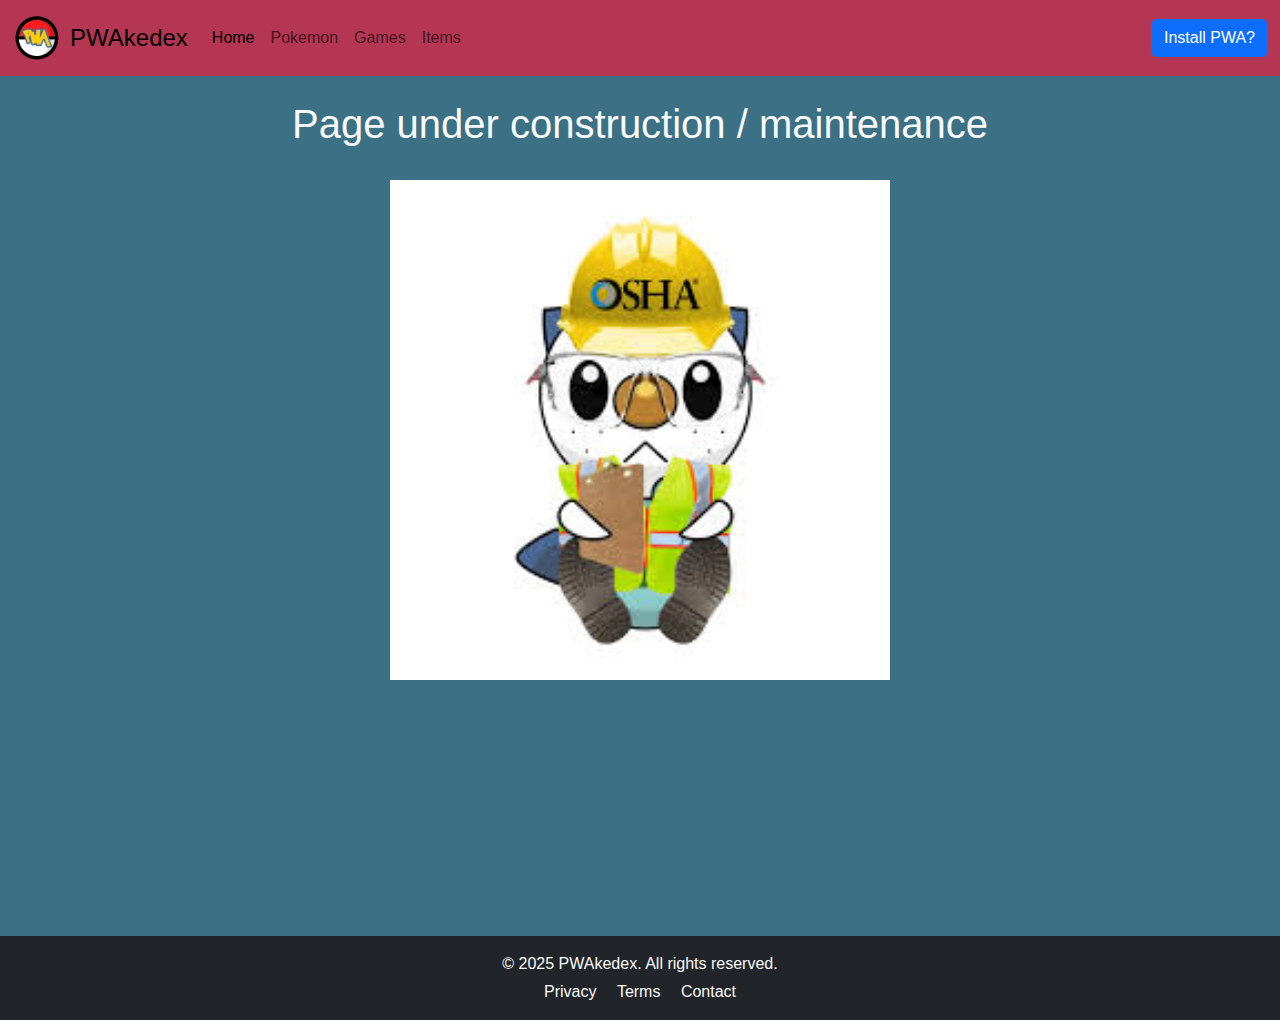
<file: contact.html>
<!--
Title: under-contruction_template.html
Description: Used to indicate a page is under construction or maintenance
Author: Oscar Collins
-->

<!DOCTYPE html>
<html lang="en">
<head>
    <meta charset="UTF-8">
    <meta name="viewport" content="width=device-width, initial-scale=1.0">
    <title>PWAkedex</title>
    <!--bootstrap-->
    <script defer src="./lib/bootstrap-5.3.8-dist/js/bootstrap.bundle.min.js"></script>

    <!--manifest-->
    <link rel="manifest" href="/collinso/pwakedex/favicon/site.webmanifest" />

    <!--Open Graph info-->
    <meta name="author" content="oscar.collins@etu.univ-smb.fr"/>
    <meta name="description" content="Pokedex web app">
    <meta property="og:description" content="Pokedex web app">
    <meta property="og:image" content="https://srv-peda2.iut-acy.univ-smb.fr/collinso/pwakedex/favicon/og-image-512x512.png">
    <meta property="og:locale" content="fr">
    <meta property="og:title" content="PWAkedex">
    <meta property="og:type" content="website">
    <meta property="og:url" content="https://srv-peda2.iut-acy.univ-smb.fr/collinso/pwakedex/">
 
    <!--pwa icons-->
    <link rel="icon" type="image/png" href="/collinso/pwakedex/favicon/favicon-96x96.png" sizes="96x96" />
    <link rel="icon" type="image/svg+xml" href="/collinso/pwakedex/favicon/favicon.svg" />
    <link rel="shortcut icon" href="/collinso/pwakedex/favicon/favicon.ico" />
    
    <!--apple pwa icons-->
    <link rel="apple-touch-icon" sizes="180x180" href="/collinso/pwakedex/favicon/apple-touch-icon.png" />
    <meta name="apple-mobile-web-app-title" content="My first pwakedex" />

    <!--styles--> 
    <link href="https://fonts.googleapis.com/css2?family=Poppins:wght@100;200;300;400;500;600;700;800;900&display=swap" rel="stylesheet">
    <!--bootstrap-->
    <link rel="stylesheet" href="./lib/bootstrap-5.3.8-dist/css/bootstrap.css">
    <link rel="stylesheet" href="./CSS/style.css">

    <!--scripts-->
    <script defer type="module" src="./JS/version-manager.js"></script> 
    <script defer type="module" src="./JS/pokemon-grid.js"></script>
    <script defer type="module" src="./JS/fetch-and-DB.js"></script>
    <script defer type="module" src="./JS/indexed-db-funcs.js"></script>
    
    
    <!--<script defer type="module" src="./JS/advanced-search.js"></script>-->
    <!--<script defer type="module" src="./JS/fetch-and-cache.js"></script>-->

   
 
</head>


<body class="text-light">

    <!--unnused-->
    <header>

    </header>

    <!--navbar-->
    <nav id="main-navbar" class="navbar navbar-expand-lg">
        <div class="container-fluid" >

            <!--Logo and title-->
            <a class="navbar-brand d-flex align-items-center" href="/collinso/pwakedex/index.html">
                <img src=".\IMG\logo\webp\logo-64x64.webp" width="50" height="50">
                <span class="ms-2 h4 mb-0">PWAkedex</span>
            </a>

            <!--Toggle button-->
            <button class="navbar-toggler" type="button" data-bs-toggle="collapse" data-bs-target="#navbarSupportedContent" aria-controls="navbarSupportedContent" aria-expanded="false" aria-label="Toggle navigation">
                <span class="navbar-toggler-icon"></span>
            </button>

            <!--collapsed navbar content (And PWA installation dialog/buttons)-->
            <div class="collapse navbar-collapse" id="navbarSupportedContent">
                <ul class="navbar-nav me-auto mb-2 mb-lg-0">
                    <!--nav links go here-->
                    <li class="nav-item">
                        <a class="nav-link active" aria-current="page" href="/collinso/pwakedex/index.html">Home</a>
                    </li>
                    <li class="nav-item">
                        <a class="nav-link" href="/collinso/pwakedex/pokemon-detail.html?id=1">Pokemon</a>
                    </li>
                    <li class="nav-item">
                        <a class="nav-link" href="/collinso/pwakedex/games.html">Games</a>
                    </li>
                    <li class="nav-item">
                        <a class="nav-link" href="/collinso/pwakedex/items.html">Items</a>
                    </li>                 
                </ul>

                <!--PWA installation button and dialogue-->
                <div id="PWA-Install">
                    <!-- Button to manually trigger dialogue -->
                    <button id="PWA-Install-open-dialog" type="button" class="btn btn-primary" data-bs-toggle="modal" data-bs-target="#Install-PWA-Modal">
                        Install PWA?
                    </button>

                    <!-- Install dialogue -->
                    <div class="modal fade" id="Install-PWA-Modal" tabindex="-1" aria-labelledby="exampleModalLabel" aria-hidden="true">
                        <div class="modal-dialog">
                            <div class="modal-content">
                                
                                <!--Title-->
                                <div class="modal-header">
                                    <h5 class="modal-title fs-5">Install as PWA?</h5>
                                    <button type="button" class="btn-close" data-bs-dismiss="modal" aria-label="Close"></button><!--X close button-->
                                </div>

                                <!--text-->
                                <div class="modal-body">
                                    Installing the app as a PWA allows for offline use
                                </div>

                                <!--choice buttons-->
                                <div class="modal-footer">
                                    <button id="PWA-install-confirm" type="button" class="btn btn-primary" data-bs-dismiss="modal">Install</button>
                                    <button id="PWA-install-cancel" type="button" class="btn btn-secondary" data-bs-dismiss="modal">Close</button>
                                </div>

                            </div>
                        </div>
                    </div>
                 </div>
            </div>
        </div>
    </nav>

    <main>

        <!-- Welcome -->
        <section class="text-center container mt-0 mb-3">
            <br>
            <h1>Page under construction / maintenance</h1>
            <br>
            <img src="./IMG/other/under_construction.jpg" width="500" height="500" alt="under-construction">
            <br>
            <br>
            <br>
            <br>
            <br>
            <br>
            <br>
            <br>
            <br>
            <br>
            <br>
        </section>

        

    </main>



   









    <footer class="bg-dark text-light text-center py-3 mt-auto">
    <div class="container">
       <p class="mb-1">© 2025 PWAkedex. All rights reserved.</p>
        <a href="/collinso/pwakedex/privacy.html" class="text-light text-decoration-none mx-2">Privacy</a>
        <a href="/collinso/pwakedex/terms.html" class="text-light text-decoration-none mx-2">Terms</a>
        <a href="/collinso/pwakedex/contact.html" class="text-light text-decoration-none mx-2">Contact</a>
    </div>
    </footer>


    <!-- Reload toast (Bootstrap) -->
    <div id="PWA-reload-toast" class="toast align-items-center text-bg-primary border-0" role="alert" aria-live="assertive" aria-atomic="true">
        <div class="d-flex">
            <div class="toast-body">New version installed, please reload &rarr;</div>
            <button id="PWA-in-toast-reload" type="button" class="btn btn-primary btn-sm me-2 reload-action">Reload</button>
            <button type="button" class="btn-close btn-close-white me-2 m-auto" data-bs-dismiss="toast" aria-label="Close"></button>
        </div>
    </div>

</body>




</html>
</file>
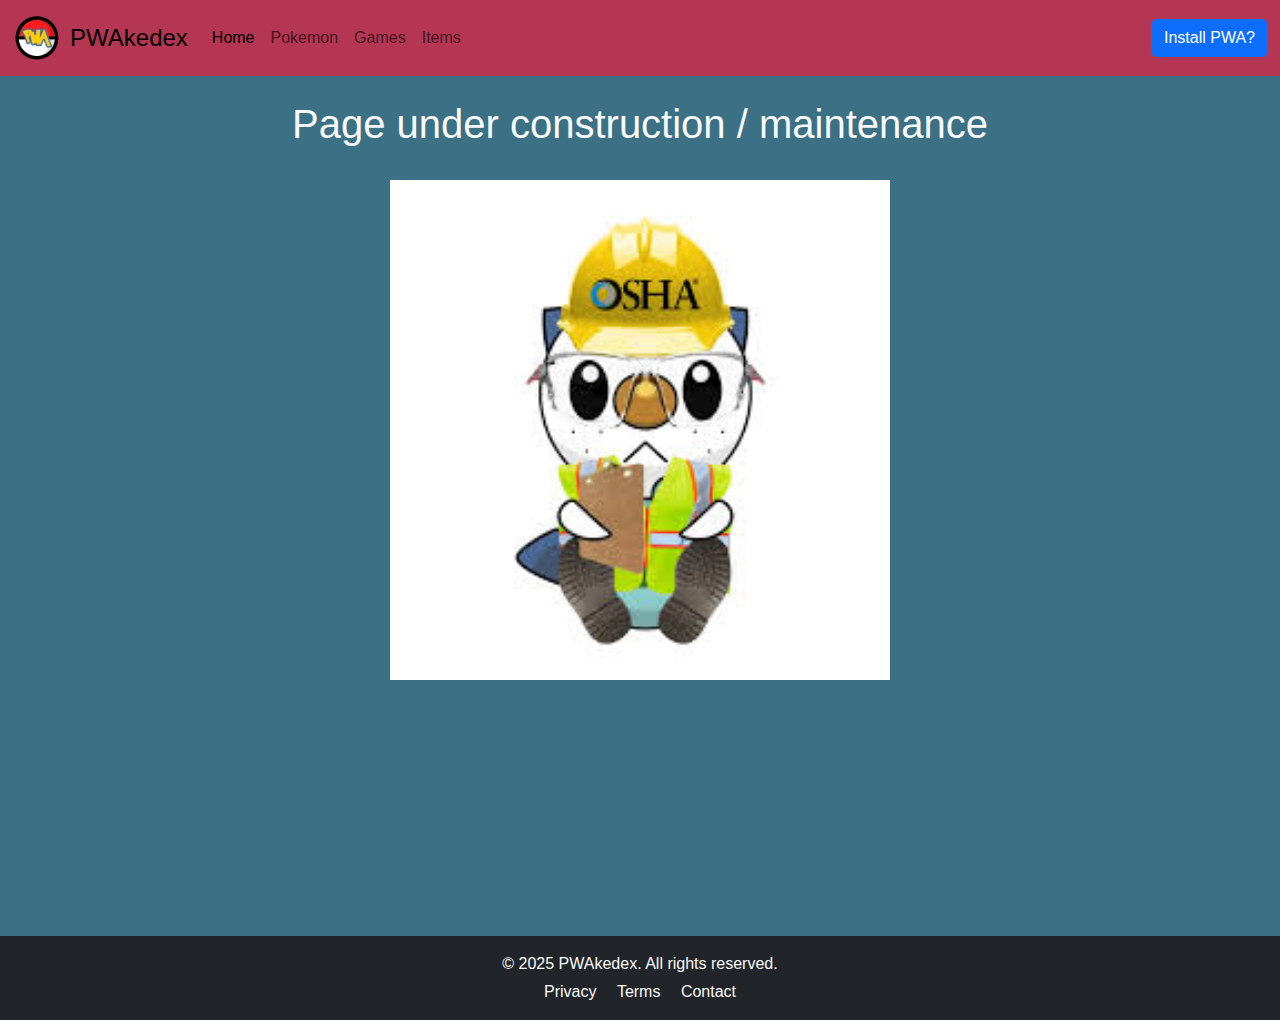
<file: games.html>
<!--
Title: under-contruction_template.html
Description: Used to indicate a page is under construction or maintenance
Author: Oscar Collins
-->

<!DOCTYPE html>
<html lang="en">
<head>
    <meta charset="UTF-8">
    <meta name="viewport" content="width=device-width, initial-scale=1.0">
    <title>PWAkedex</title>
    <!--bootstrap-->
    <script defer src="./lib/bootstrap-5.3.8-dist/js/bootstrap.bundle.min.js"></script>

    <!--manifest-->
    <link rel="manifest" href="/collinso/pwakedex/favicon/site.webmanifest" />

    <!--Open Graph info-->
    <meta name="author" content="oscar.collins@etu.univ-smb.fr"/>
    <meta name="description" content="Pokedex web app">
    <meta property="og:description" content="Pokedex web app">
    <meta property="og:image" content="https://srv-peda2.iut-acy.univ-smb.fr/collinso/pwakedex/favicon/og-image-512x512.png">
    <meta property="og:locale" content="fr">
    <meta property="og:title" content="PWAkedex">
    <meta property="og:type" content="website">
    <meta property="og:url" content="https://srv-peda2.iut-acy.univ-smb.fr/collinso/pwakedex/">
 
    <!--pwa icons-->
    <link rel="icon" type="image/png" href="/collinso/pwakedex/favicon/favicon-96x96.png" sizes="96x96" />
    <link rel="icon" type="image/svg+xml" href="/collinso/pwakedex/favicon/favicon.svg" />
    <link rel="shortcut icon" href="/collinso/pwakedex/favicon/favicon.ico" />
    
    <!--apple pwa icons-->
    <link rel="apple-touch-icon" sizes="180x180" href="/collinso/pwakedex/favicon/apple-touch-icon.png" />
    <meta name="apple-mobile-web-app-title" content="My first pwakedex" />

    <!--styles--> 
    <link href="https://fonts.googleapis.com/css2?family=Poppins:wght@100;200;300;400;500;600;700;800;900&display=swap" rel="stylesheet">
    <!--bootstrap-->
    <link rel="stylesheet" href="./lib/bootstrap-5.3.8-dist/css/bootstrap.css">
    <link rel="stylesheet" href="./CSS/style.css">

    <!--scripts-->
    <script defer type="module" src="./JS/version-manager.js"></script> 
    <script defer type="module" src="./JS/pokemon-grid.js"></script>
    <script defer type="module" src="./JS/fetch-and-DB.js"></script>
    <script defer type="module" src="./JS/indexed-db-funcs.js"></script>
    
    
    <!--<script defer type="module" src="./JS/advanced-search.js"></script>-->
    <!--<script defer type="module" src="./JS/fetch-and-cache.js"></script>-->

   
 
</head>


<body class="text-light">

    <!--unnused-->
    <header>

    </header>

    <!--navbar-->
    <nav id="main-navbar" class="navbar navbar-expand-lg">
        <div class="container-fluid" >

            <!--Logo and title-->
            <a class="navbar-brand d-flex align-items-center" href="/collinso/pwakedex/index.html">
                <img src=".\IMG\logo\webp\logo-64x64.webp" width="50" height="50">
                <span class="ms-2 h4 mb-0">PWAkedex</span>
            </a>

            <!--Toggle button-->
            <button class="navbar-toggler" type="button" data-bs-toggle="collapse" data-bs-target="#navbarSupportedContent" aria-controls="navbarSupportedContent" aria-expanded="false" aria-label="Toggle navigation">
                <span class="navbar-toggler-icon"></span>
            </button>

            <!--collapsed navbar content (And PWA installation dialog/buttons)-->
            <div class="collapse navbar-collapse" id="navbarSupportedContent">
                <ul class="navbar-nav me-auto mb-2 mb-lg-0">
                    <!--nav links go here-->
                    <li class="nav-item">
                        <a class="nav-link active" aria-current="page" href="/collinso/pwakedex/index.html">Home</a>
                    </li>
                    <li class="nav-item">
                        <a class="nav-link" href="/collinso/pwakedex/pokemon-detail.html?id=1">Pokemon</a>
                    </li>
                    <li class="nav-item">
                        <a class="nav-link" href="/collinso/pwakedex/games.html">Games</a>
                    </li>
                    <li class="nav-item">
                        <a class="nav-link" href="/collinso/pwakedex/items.html">Items</a>
                    </li>                 
                </ul>

                <!--PWA installation button and dialogue-->
                <div id="PWA-Install">
                    <!-- Button to manually trigger dialogue -->
                    <button id="PWA-Install-open-dialog" type="button" class="btn btn-primary" data-bs-toggle="modal" data-bs-target="#Install-PWA-Modal">
                        Install PWA?
                    </button>

                    <!-- Install dialogue -->
                    <div class="modal fade" id="Install-PWA-Modal" tabindex="-1" aria-labelledby="exampleModalLabel" aria-hidden="true">
                        <div class="modal-dialog">
                            <div class="modal-content">
                                
                                <!--Title-->
                                <div class="modal-header">
                                    <h5 class="modal-title fs-5">Install as PWA?</h5>
                                    <button type="button" class="btn-close" data-bs-dismiss="modal" aria-label="Close"></button><!--X close button-->
                                </div>

                                <!--text-->
                                <div class="modal-body">
                                    Installing the app as a PWA allows for offline use
                                </div>

                                <!--choice buttons-->
                                <div class="modal-footer">
                                    <button id="PWA-install-confirm" type="button" class="btn btn-primary" data-bs-dismiss="modal">Install</button>
                                    <button id="PWA-install-cancel" type="button" class="btn btn-secondary" data-bs-dismiss="modal">Close</button>
                                </div>

                            </div>
                        </div>
                    </div>
                 </div>
            </div>
        </div>
    </nav>

    <main>

        <!-- Welcome -->
        <section class="text-center container mt-0 mb-3">
            <br>
            <h1>Page under construction / maintenance</h1>
            <br>
            <img src="./IMG/other/under_construction.jpg" width="500" height="500" alt="under-construction">
            <br>
            <br>
            <br>
            <br>
            <br>
            <br>
            <br>
            <br>
            <br>
            <br>
            <br>
        </section>

        

    </main>



   









    <footer class="bg-dark text-light text-center py-3 mt-auto">
    <div class="container">
        <p class="mb-1">© 2025 PWAkedex. All rights reserved.</p>
        <a href="/collinso/pwakedex/privacy.html" class="text-light text-decoration-none mx-2">Privacy</a>
        <a href="/collinso/pwakedex/terms.html" class="text-light text-decoration-none mx-2">Terms</a>
        <a href="/collinso/pwakedex/contact.html" class="text-light text-decoration-none mx-2">Contact</a>
    </div>
    </footer>


    <!-- Reload toast (Bootstrap) -->
    <div id="PWA-reload-toast" class="toast align-items-center text-bg-primary border-0" role="alert" aria-live="assertive" aria-atomic="true">
        <div class="d-flex">
            <div class="toast-body">New version installed, please reload &rarr;</div>
            <button id="PWA-in-toast-reload" type="button" class="btn btn-primary btn-sm me-2 reload-action">Reload</button>
            <button type="button" class="btn-close btn-close-white me-2 m-auto" data-bs-dismiss="toast" aria-label="Close"></button>
        </div>
    </div>

</body>




</html>
</file>
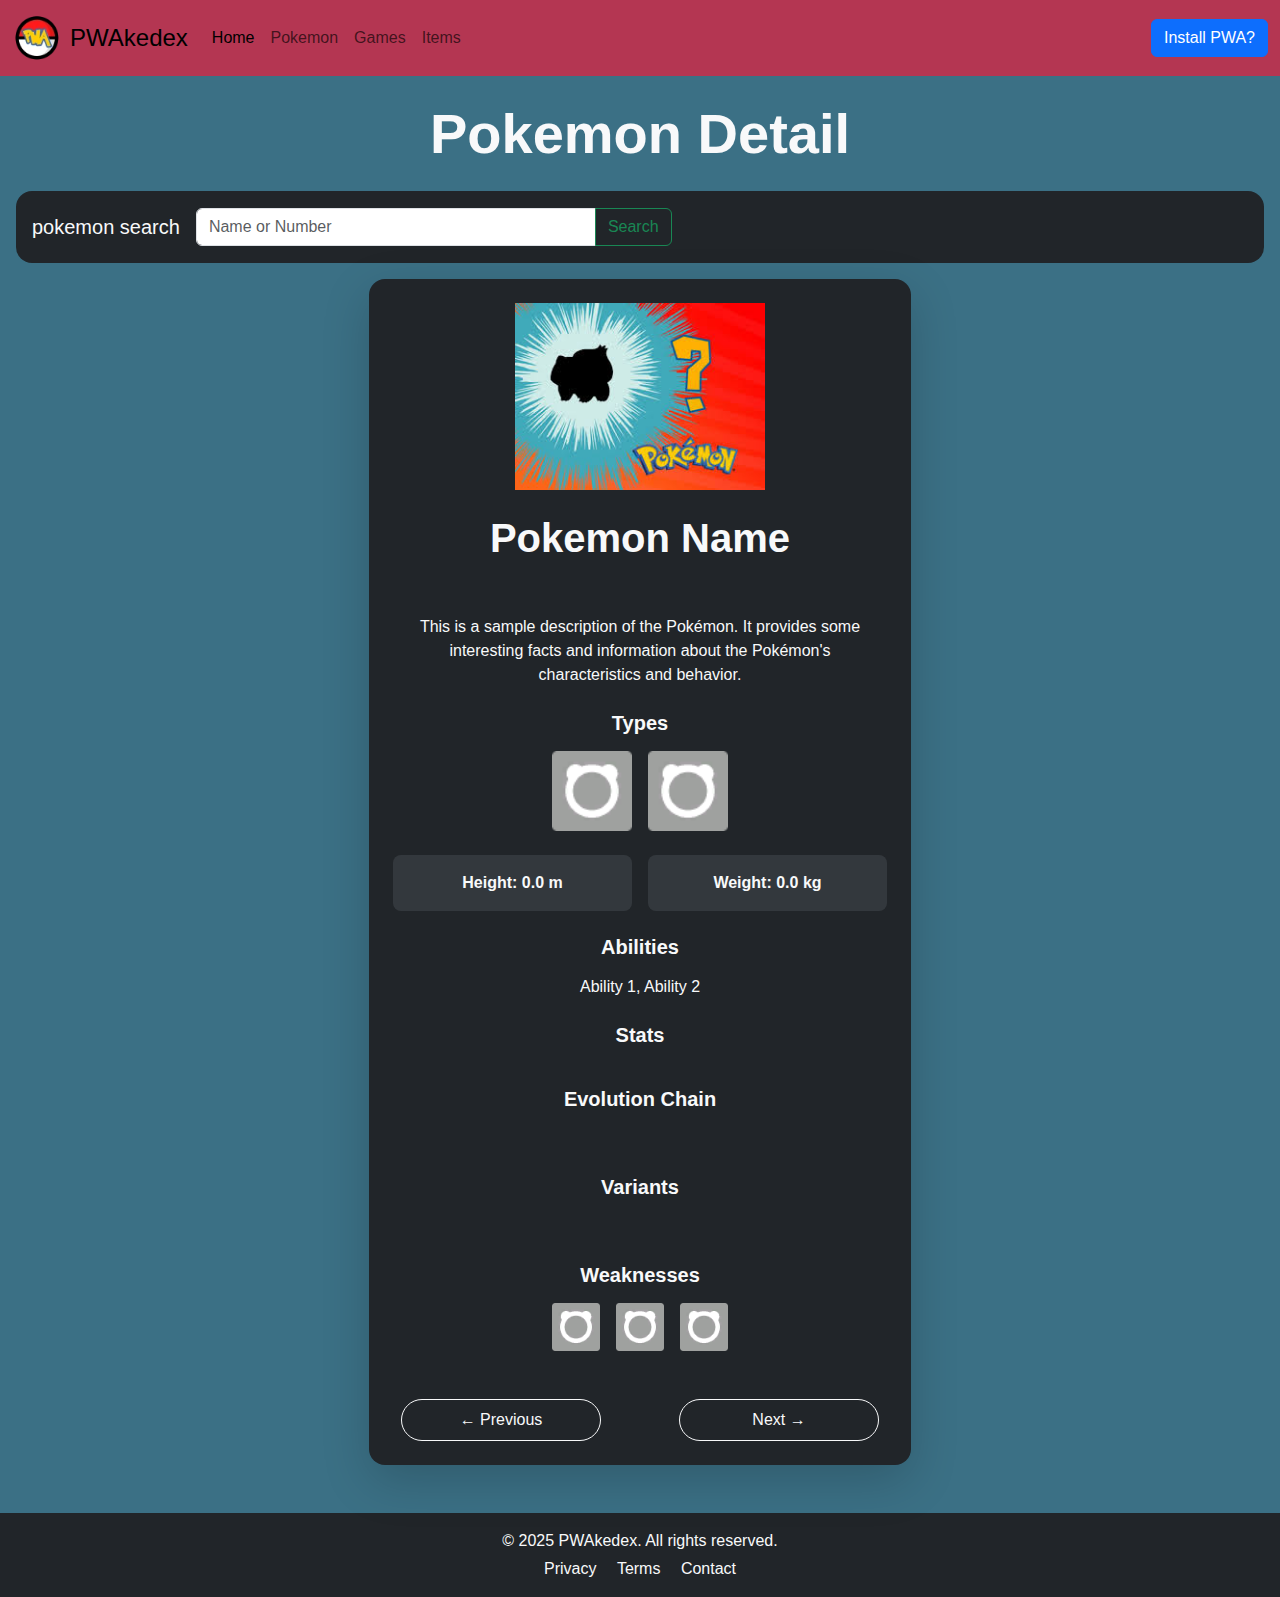
<file: pokemon-detail.html>
<!DOCTYPE html>
<html lang="en">
<head>
    <meta charset="UTF-8">
    <meta name="viewport" content="width=device-width, initial-scale=1.0">
    <title>PWAkedex</title>
    <!--bootstrap-->
    <script defer src="./lib/bootstrap-5.3.8-dist/js/bootstrap.bundle.min.js"></script>

    <!--manifest-->
    <link rel="manifest" href="/collinso/pwakedex/favicon/site.webmanifest" />

    <!--Open Graph info-->
    <meta name="author" content="oscar.collins@etu.univ-smb.fr"/>
    <meta name="description" content="Pokedex web app">
    <meta property="og:description" content="Pokedex web app">
    <meta property="og:image" content="https://srv-peda2.iut-acy.univ-smb.fr/collinso/pwakedex/favicon/og-image-512x512.png">
    <meta property="og:locale" content="fr">
    <meta property="og:title" content="PWAkedex">
    <meta property="og:type" content="website">
    <meta property="og:url" content="https://srv-peda2.iut-acy.univ-smb.fr/collinso/pwakedex/">
 
    <!--pwa icons-->
    <link rel="icon" type="image/png" href="/collinso/pwakedex/favicon/favicon-96x96.png" sizes="96x96" />
    <link rel="icon" type="image/svg+xml" href="/collinso/pwakedex/favicon/favicon.svg" />
    <link rel="shortcut icon" href="/collinso/pwakedex/favicon/favicon.ico" />
    
    <!--apple pwa icons-->
    <link rel="apple-touch-icon" sizes="180x180" href="/collinso/pwakedex/favicon/apple-touch-icon.png" />
    <meta name="apple-mobile-web-app-title" content="My first pwakedex" />

    <!--styles--> 
    <link href="https://fonts.googleapis.com/css2?family=Poppins:wght@100;200;300;400;500;600;700;800;900&display=swap" rel="stylesheet">
    <!--bootstrap-->
    <link rel="stylesheet" href="./lib/bootstrap-5.3.8-dist/css/bootstrap.css">
    <link rel="stylesheet" href="./CSS/style.css">

    <!--d3.js-->
    <script src="https://d3js.org/d3.v7.min.js"></script>

    <!--scripts-->
    <script defer type="module" src="./JS/version-manager.js"></script>
    <script defer type="module" src="./JS/fetch-and-DB.js"></script>
    <script defer type="module" src="./JS/pokemon-detail.js"></script>

   
 
</head>




<body class="text-light">

    <!--unnused-->
    <header>

    </header>

    <!--navbar-->
    <nav id="main-navbar" class="navbar navbar-expand-lg">
        <div class="container-fluid" >

            <!--Logo and title-->
            <a class="navbar-brand d-flex align-items-center" href="#">
                <img src=".\IMG\logo\webp\logo-64x64.webp" width="50" height="50">
                <span class="ms-2 h4 mb-0">PWAkedex</span>
            </a>

            <!--Toggle button-->
            <button class="navbar-toggler" type="button" data-bs-toggle="collapse" data-bs-target="#navbarSupportedContent" aria-controls="navbarSupportedContent" aria-expanded="false" aria-label="Toggle navigation">
                <span class="navbar-toggler-icon"></span>
            </button>

            <!--collapsed navbar content (And PWA installation dialog/buttons)-->
            <div class="collapse navbar-collapse" id="navbarSupportedContent">
                <ul class="navbar-nav me-auto mb-2 mb-lg-0">
                    <!--nav links go here-->
                    <li class="nav-item">
                        <a class="nav-link active" aria-current="page" href="#">Home</a>
                    </li>
                    <li class="nav-item">
                        <a class="nav-link" href="#">Pokemon</a>
                    </li>
                    <li class="nav-item">
                        <a class="nav-link" href="#">Games</a>
                    </li>
                    <li class="nav-item">
                        <a class="nav-link" href="#">Items</a>
                    </li>                 
                </ul>

                <!--PWA installation button and dialogue-->
                <div id="PWA-Install">
                    <!-- Button to manually trigger dialogue -->
                    <button id="PWA-Install-open-dialog" type="button" class="btn btn-primary" data-bs-toggle="modal" data-bs-target="#Install-PWA-Modal">
                        Install PWA?
                    </button>

                    <!-- Install dialogue -->
                    <div class="modal fade" id="Install-PWA-Modal" tabindex="-1" aria-labelledby="exampleModalLabel" aria-hidden="true">
                        <div class="modal-dialog">
                            <div class="modal-content">
                                
                                <!--Title-->
                                <div class="modal-header">
                                    <h5 class="modal-title fs-5">Install as PWA?</h5>
                                    <button type="button" class="btn-close" data-bs-dismiss="modal" aria-label="Close"></button><!--X close button-->
                                </div>

                                <!--text-->
                                <div class="modal-body">
                                    Installing the app as a PWA allows for offline use
                                </div>

                                <!--choice buttons-->
                                <div class="modal-footer">
                                    <button id="PWA-install-confirm" type="button" class="btn btn-primary" data-bs-dismiss="modal">Install</button>
                                    <button id="PWA-install-cancel" type="button" class="btn btn-secondary" data-bs-dismiss="modal">Close</button>
                                </div>

                            </div>
                        </div>
                    </div>
                 </div>
            </div>
        </div>
    </nav>

    <main>

        <!-- Welcome -->
        <section class="text-center container mt-3 mt-md-4 mb-3 mb-md-4 px-3">
            <h1 class="display-4 display-md-3 fw-bold">Pokemon Detail</h1>
        </section>

        
        <!-- Search bar + toggle -->
        <nav class="navbar bg-dark rounded-4 p-3 my-3 mx-3">
            <div class="d-flex w-100 justify-content-between align-items-center flex-wrap">
                
                <!--subtitle-->
                <span class="navbar-brand text-light m-0">pokemon search</span>
                
                

                <!--search bar + search button-->
                <form class="mx-3 flex-grow-1" role="search">
                    <div class="input-group">
                        <input id="pokemon-search-bar" class="form-control" type="search" placeholder="Name or Number">
                        <button id="pokemon-search-button" class="btn btn-outline-success" type="button">Search</button>
                    </div>
                </form>
            </div>
        </nav>


        <section class="container mb-5 px-3">
            <div class="row justify-content-center">
                <div class="col-12 col-md-10 col-lg-8 col-xl-6">
                    <div id="pokemon-detail-container" class="card bg-dark text-light shadow-lg border-0 rounded-4">
                        
                        <!-- Image Section -->
                        <div class="card-header bg-transparent border-0 pt-4 pb-0">
                            <img id="pokemon-detail-image" src="./IMG/default-pokemon-img.jpg" alt="Pokemon Image" class="mx-auto d-block" style="width: 100%; max-width: 250px; height: auto;">
                        </div>
                        
                        <!-- Main Info Section -->
                        <div class="card-body px-3 px-md-4 py-4">
                            <h2 id="pokemon-detail-name" class="text-center mb-2 fs-1 fw-bold text-capitalize">Pokemon Name</h2>
                            <h3 id="pokemon-detail-id" class="text-center mb-3 text-muted fs-4">#000</h3>
                            <p id="pokemon-detail-description" class="text-center mb-4 px-2 px-md-4 fs-6 lh-base">This is a sample description of the Pokémon. It provides some interesting facts and information about the Pokémon's characteristics and behavior.</p>
                            
                            <!-- Types Section -->
                            <div class="mb-4">
                                <h4 class="text-center mb-3 fs-5 fw-semibold">Types</h4>
                                <div class="d-flex justify-content-center align-items-center gap-3 flex-wrap">
                                    <img id="pokemon-detail-type1" src="./IMG/elements/normal.png" alt="Type 1" class="type-icon" style="width: 5em; max-width: 80px;">
                                    <img id="pokemon-detail-type2" src="./IMG/elements/normal.png" alt="Type 2" class="type-icon" style="width: 5em; max-width: 80px;">
                                </div>
                            </div>

                            <!-- Stats Row -->
                            <div class="row g-3 mb-4 text-center">
                                <div class="col-6">
                                    <div class="p-3 bg-secondary bg-opacity-25 rounded-3">
                                        <p id="pokemon-detail-height" class="mb-0 fw-semibold">Height: 0.0 m</p>
                                    </div>
                                </div>
                                <div class="col-6">
                                    <div class="p-3 bg-secondary bg-opacity-25 rounded-3">
                                        <p id="pokemon-detail-weight" class="mb-0 fw-semibold">Weight: 0.0 kg</p>
                                    </div>
                                </div>
                            </div>
                            
                            <!-- Abilities Section -->
                            <div class="mb-4">
                                <h4 class="text-center mb-3 fs-5 fw-semibold">Abilities</h4>
                                <p id="pokemon-detail-abilities" class="text-center mb-0 fs-6 text-capitalize">Ability 1, Ability 2</p>
                            </div>
                            
                            <!-- Stats Section -->
                            <div class="mb-4">
                                <h4 class="text-center mb-3 fs-5 fw-semibold">Stats</h4>
                                <div id="pokemon-stats-chart" class="d-flex justify-content-center"></div>
                            </div>
                            
                            <!-- Evolution Section -->
                            <div class="mb-4">
                                <h4 class="text-center mb-3 fs-5 fw-semibold">Evolution Chain</h4>
                                <div id="pokemon-evolutions" class="d-flex justify-content-center align-items-center gap-3 flex-wrap">
                                    <p class="text-muted mb-0">Loading evolutions...</p>
                                </div>
                            </div>
                            
                            <!-- Variants Section -->
                            <div class="mb-4">
                                <h4 class="text-center mb-3 fs-5 fw-semibold">Variants</h4>
                                <div id="pokemon-variants" class="d-flex justify-content-center align-items-center gap-3 flex-wrap">
                                    <p class="text-muted mb-0">Loading variants...</p>
                                </div>
                            </div>
                            
                            <!-- Weaknesses Section -->
                            <div class="text-center">
                                <h4 class="mb-3 fs-5 fw-semibold">Weaknesses</h4>
                                <div class="d-flex justify-content-center align-items-center gap-2 gap-md-3 flex-wrap">
                                    <img id="pokemon-detail-weakness1" src="./IMG/elements/normal.png" alt="Weakness 1" class="type-icon" style="width: 3em; max-width: 60px;">
                                    <img id="pokemon-detail-weakness2" src="./IMG/elements/normal.png" alt="Weakness 2" class="type-icon" style="width: 3em; max-width: 60px;">
                                    <img id="pokemon-detail-weakness3" src="./IMG/elements/normal.png" alt="Weakness 3" class="type-icon" style="width: 3em; max-width: 60px;">
                                </div>
                            </div>
                        </div>
                        <!-- End of Main Info Section -->

                        <!-- Navigation Links -->
                        <div class="card-footer bg-transparent border-0 py-4">
                            <div class="d-flex justify-content-between align-items-center gap-3 px-3">
                                <a href="" class="btn btn-outline-light rounded-pill px-4 py-2 flex-fill text-center" style="max-width: 200px;">
                                    <span class="d-inline-block">&larr;</span> Previous
                                </a>
                                <a href="" class="btn btn-outline-light rounded-pill px-4 py-2 flex-fill text-center" style="max-width: 200px;">
                                    Next <span class="d-inline-block">&rarr;</span>
                                </a>
                            </div>
                        </div>
                    </div>
                </div>
            </div>
        </section>
                
            

    </main>



   









    <footer class="bg-dark text-light text-center py-3 mt-auto">
    <div class="container">
        <p class="mb-1">© 2025 PWAkedex. All rights reserved.</p>
        <a href="#" class="text-light text-decoration-none mx-2">Privacy</a>
        <a href="#" class="text-light text-decoration-none mx-2">Terms</a>
        <a href="#" class="text-light text-decoration-none mx-2">Contact</a>
    </div>
    </footer>


    <!-- Reload toast (Bootstrap) -->
    <div id="PWA-reload-toast" class="toast align-items-center text-bg-primary border-0" role="alert" aria-live="assertive" aria-atomic="true">
        <div class="d-flex">
            <div class="toast-body">New version installed, please reload &rarr;</div>
            <button id="PWA-in-toast-reload" type="button" class="btn btn-primary btn-sm me-2 reload-action">Reload</button>
            <button type="button" class="btn-close btn-close-white me-2 m-auto" data-bs-dismiss="toast" aria-label="Close"></button>
        </div>
    </div>

</body>




</html>
</file>
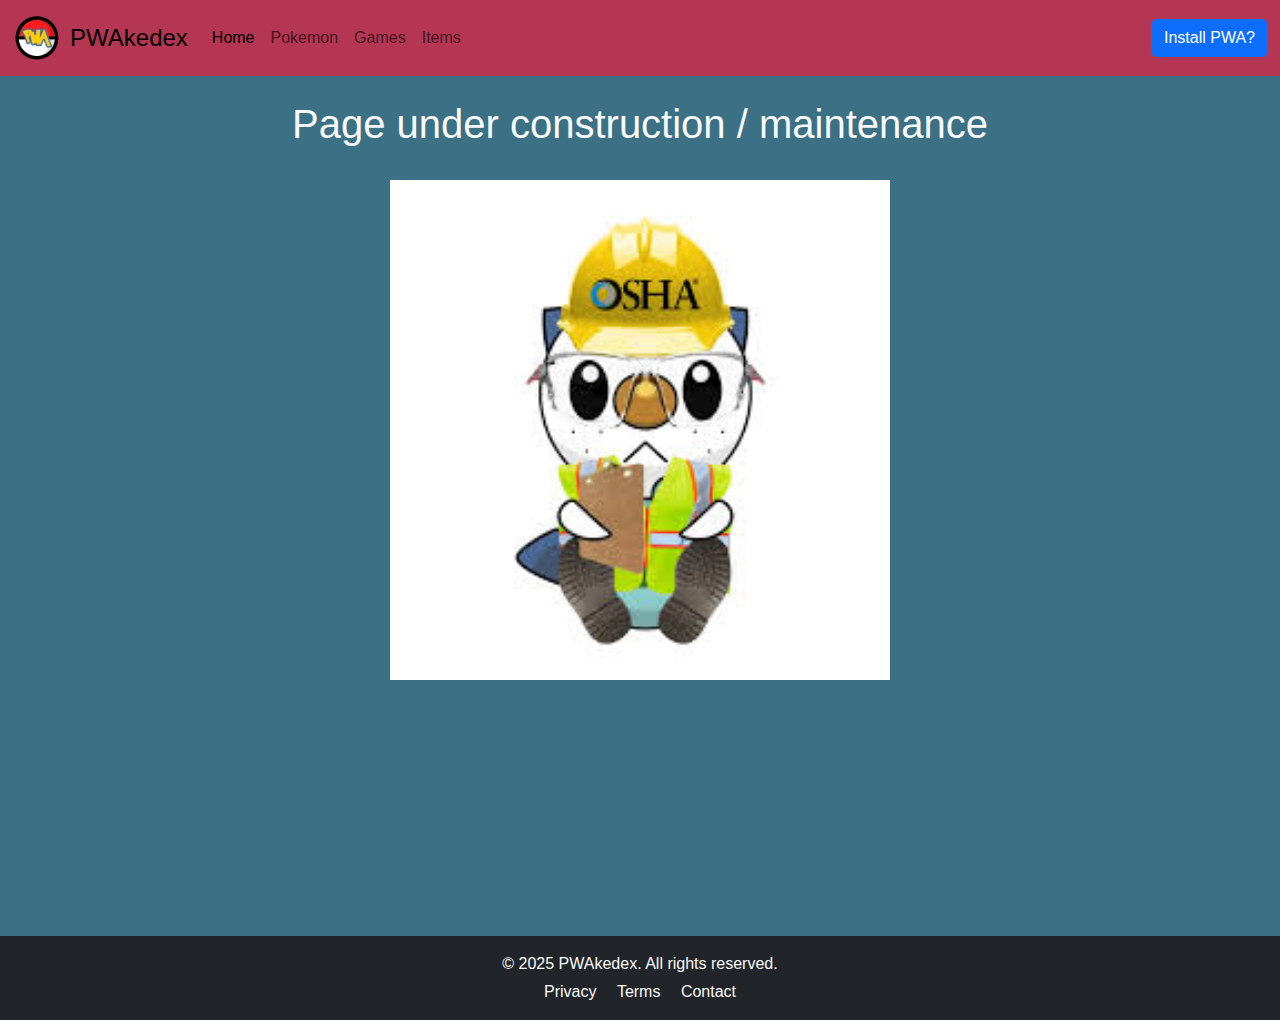
<file: terms.html>
<!--
Title: under-contruction_template.html
Description: Used to indicate a page is under construction or maintenance
Author: Oscar Collins
-->

<!DOCTYPE html>
<html lang="en">
<head>
    <meta charset="UTF-8">
    <meta name="viewport" content="width=device-width, initial-scale=1.0">
    <title>PWAkedex</title>
    <!--bootstrap-->
    <script defer src="./lib/bootstrap-5.3.8-dist/js/bootstrap.bundle.min.js"></script>

    <!--manifest-->
    <link rel="manifest" href="/collinso/pwakedex/favicon/site.webmanifest" />

    <!--Open Graph info-->
    <meta name="author" content="oscar.collins@etu.univ-smb.fr"/>
    <meta name="description" content="Pokedex web app">
    <meta property="og:description" content="Pokedex web app">
    <meta property="og:image" content="https://srv-peda2.iut-acy.univ-smb.fr/collinso/pwakedex/favicon/og-image-512x512.png">
    <meta property="og:locale" content="fr">
    <meta property="og:title" content="PWAkedex">
    <meta property="og:type" content="website">
    <meta property="og:url" content="https://srv-peda2.iut-acy.univ-smb.fr/collinso/pwakedex/">
 
    <!--pwa icons-->
    <link rel="icon" type="image/png" href="/collinso/pwakedex/favicon/favicon-96x96.png" sizes="96x96" />
    <link rel="icon" type="image/svg+xml" href="/collinso/pwakedex/favicon/favicon.svg" />
    <link rel="shortcut icon" href="/collinso/pwakedex/favicon/favicon.ico" />
    
    <!--apple pwa icons-->
    <link rel="apple-touch-icon" sizes="180x180" href="/collinso/pwakedex/favicon/apple-touch-icon.png" />
    <meta name="apple-mobile-web-app-title" content="My first pwakedex" />

    <!--styles--> 
    <link href="https://fonts.googleapis.com/css2?family=Poppins:wght@100;200;300;400;500;600;700;800;900&display=swap" rel="stylesheet">
    <!--bootstrap-->
    <link rel="stylesheet" href="./lib/bootstrap-5.3.8-dist/css/bootstrap.css">
    <link rel="stylesheet" href="./CSS/style.css">

    <!--scripts-->
    <script defer type="module" src="./JS/version-manager.js"></script> 
    <script defer type="module" src="./JS/pokemon-grid.js"></script>
    <script defer type="module" src="./JS/fetch-and-DB.js"></script>
    <script defer type="module" src="./JS/indexed-db-funcs.js"></script>
    
    
    <!--<script defer type="module" src="./JS/advanced-search.js"></script>-->
    <!--<script defer type="module" src="./JS/fetch-and-cache.js"></script>-->

   
 
</head>


<body class="text-light">

    <!--unnused-->
    <header>

    </header>

    <!--navbar-->
    <nav id="main-navbar" class="navbar navbar-expand-lg">
        <div class="container-fluid" >

            <!--Logo and title-->
            <a class="navbar-brand d-flex align-items-center" href="/collinso/pwakedex/index.html">
                <img src=".\IMG\logo\webp\logo-64x64.webp" width="50" height="50">
                <span class="ms-2 h4 mb-0">PWAkedex</span>
            </a>

            <!--Toggle button-->
            <button class="navbar-toggler" type="button" data-bs-toggle="collapse" data-bs-target="#navbarSupportedContent" aria-controls="navbarSupportedContent" aria-expanded="false" aria-label="Toggle navigation">
                <span class="navbar-toggler-icon"></span>
            </button>

            <!--collapsed navbar content (And PWA installation dialog/buttons)-->
            <div class="collapse navbar-collapse" id="navbarSupportedContent">
                <ul class="navbar-nav me-auto mb-2 mb-lg-0">
                    <!--nav links go here-->
                    <li class="nav-item">
                        <a class="nav-link active" aria-current="page" href="/collinso/pwakedex/index.html">Home</a>
                    </li>
                    <li class="nav-item">
                        <a class="nav-link" href="/collinso/pwakedex/pokemon-detail.html?id=1">Pokemon</a>
                    </li>
                    <li class="nav-item">
                        <a class="nav-link" href="/collinso/pwakedex/games.html">Games</a>
                    </li>
                    <li class="nav-item">
                        <a class="nav-link" href="/collinso/pwakedex/items.html">Items</a>
                    </li>                 
                </ul>

                <!--PWA installation button and dialogue-->
                <div id="PWA-Install">
                    <!-- Button to manually trigger dialogue -->
                    <button id="PWA-Install-open-dialog" type="button" class="btn btn-primary" data-bs-toggle="modal" data-bs-target="#Install-PWA-Modal">
                        Install PWA?
                    </button>

                    <!-- Install dialogue -->
                    <div class="modal fade" id="Install-PWA-Modal" tabindex="-1" aria-labelledby="exampleModalLabel" aria-hidden="true">
                        <div class="modal-dialog">
                            <div class="modal-content">
                                
                                <!--Title-->
                                <div class="modal-header">
                                    <h5 class="modal-title fs-5">Install as PWA?</h5>
                                    <button type="button" class="btn-close" data-bs-dismiss="modal" aria-label="Close"></button><!--X close button-->
                                </div>

                                <!--text-->
                                <div class="modal-body">
                                    Installing the app as a PWA allows for offline use
                                </div>

                                <!--choice buttons-->
                                <div class="modal-footer">
                                    <button id="PWA-install-confirm" type="button" class="btn btn-primary" data-bs-dismiss="modal">Install</button>
                                    <button id="PWA-install-cancel" type="button" class="btn btn-secondary" data-bs-dismiss="modal">Close</button>
                                </div>

                            </div>
                        </div>
                    </div>
                 </div>
            </div>
        </div>
    </nav>

    <main>

        <!-- Welcome -->
        <section class="text-center container mt-0 mb-3">
            <br>
            <h1>Page under construction / maintenance</h1>
            <br>
            <img src="./IMG/other/under_construction.jpg" width="500" height="500" alt="under-construction">
            <br>
            <br>
            <br>
            <br>
            <br>
            <br>
            <br>
            <br>
            <br>
            <br>
            <br>
        </section>

        

    </main>



   









    <footer class="bg-dark text-light text-center py-3 mt-auto">
    <div class="container">
        <p class="mb-1">© 2025 PWAkedex. All rights reserved.</p>
        <a href="/collinso/pwakedex/privacy.html" class="text-light text-decoration-none mx-2">Privacy</a>
        <a href="/collinso/pwakedex/terms.html" class="text-light text-decoration-none mx-2">Terms</a>
        <a href="/collinso/pwakedex/contact.html" class="text-light text-decoration-none mx-2">Contact</a>
    </div>
    </footer>


    <!-- Reload toast (Bootstrap) -->
    <div id="PWA-reload-toast" class="toast align-items-center text-bg-primary border-0" role="alert" aria-live="assertive" aria-atomic="true">
        <div class="d-flex">
            <div class="toast-body">New version installed, please reload &rarr;</div>
            <button id="PWA-in-toast-reload" type="button" class="btn btn-primary btn-sm me-2 reload-action">Reload</button>
            <button type="button" class="btn-close btn-close-white me-2 m-auto" data-bs-dismiss="toast" aria-label="Close"></button>
        </div>
    </div>

</body>




</html>

<!--
</file>
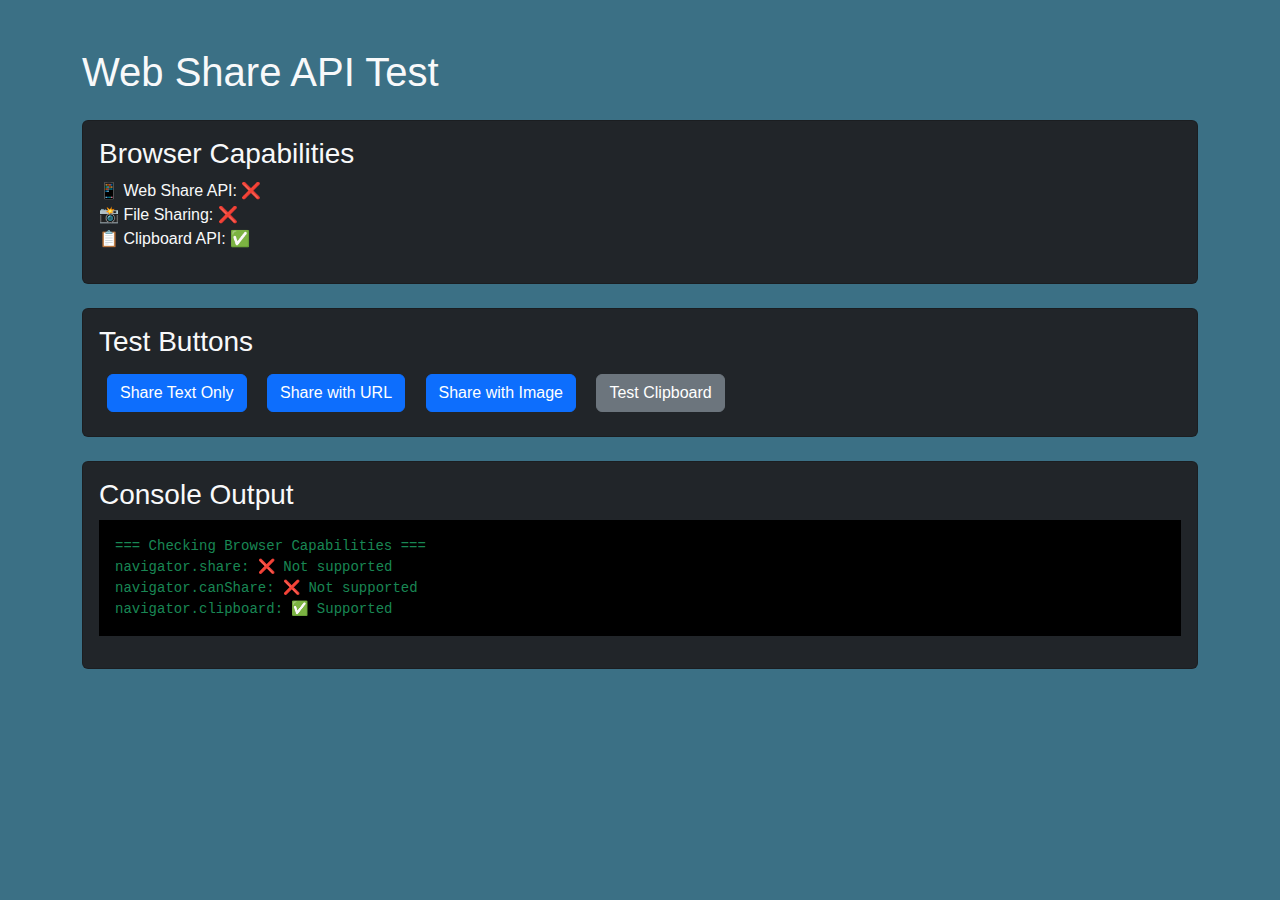
<file: JS/junkyard/share-test.html>
<!--fully AI generated test file-->

<!DOCTYPE html>
<html lang="en">
<head>
    <meta charset="UTF-8">
    <meta name="viewport" content="width=device-width, initial-scale=1.0">
    <title>Share API Test - PWAkedex</title>
    <link rel="stylesheet" href="../../lib/bootstrap-5.3.8-dist/css/bootstrap.css">
    <link rel="stylesheet" href="../../CSS/style.css">
</head>
<body class="text-light p-5">
    <div class="container">
        <h1 class="mb-4">Web Share API Test</h1>
        
        <div class="card bg-dark text-light mb-4">
            <div class="card-body">
                <h3>Browser Capabilities</h3>
                <div id="capabilities"></div>
            </div>
        </div>
        
        <div class="card bg-dark text-light mb-4">
            <div class="card-body">
                <h3>Test Buttons</h3>
                <button id="test-share-text" class="btn btn-primary m-2">Share Text Only</button>
                <button id="test-share-url" class="btn btn-primary m-2">Share with URL</button>
                <button id="test-share-image" class="btn btn-primary m-2">Share with Image</button>
                <button id="test-clipboard" class="btn btn-secondary m-2">Test Clipboard</button>
            </div>
        </div>
        
        <div class="card bg-dark text-light">
            <div class="card-body">
                <h3>Console Output</h3>
                <pre id="console-output" class="bg-black text-success p-3" style="max-height: 300px; overflow-y: auto;"></pre>
            </div>
        </div>
    </div>
    
    <script type="module">
        const output = document.getElementById('console-output');
        const capabilities = document.getElementById('capabilities');
        
        function log(msg) {
            console.log(msg);
            output.textContent += msg + '\n';
            output.scrollTop = output.scrollHeight;
        }
        
        // Check capabilities
        log('=== Checking Browser Capabilities ===');
        log(`navigator.share: ${typeof navigator.share === 'function' ? '✅ Supported' : '❌ Not supported'}`);
        log(`navigator.canShare: ${typeof navigator.canShare === 'function' ? '✅ Supported' : '❌ Not supported'}`);
        log(`navigator.clipboard: ${navigator.clipboard ? '✅ Supported' : '❌ Not supported'}`);
        
        let capsHTML = '<ul class="list-unstyled">';
        capsHTML += `<li>📱 Web Share API: ${typeof navigator.share === 'function' ? '✅' : '❌'}</li>`;
        capsHTML += `<li>📸 File Sharing: ${typeof navigator.canShare === 'function' ? '✅' : '❌'}</li>`;
        capsHTML += `<li>📋 Clipboard API: ${navigator.clipboard ? '✅' : '❌'}</li>`;
        capsHTML += '</ul>';
        capabilities.innerHTML = capsHTML;
        
        // Test share text only
        document.getElementById('test-share-text').addEventListener('click', async function() {
            log('\n📤 Testing text share...');
            if (!navigator.share) {
                log('❌ Web Share API not supported');
                return;
            }
            try {
                await navigator.share({
                    title: 'Test Share',
                    text: 'Testing PWAkedex share functionality'
                });
                log('✅ Share successful');
            } catch (error) {
                log(`❌ Share failed: ${error.name} - ${error.message}`);
            }
        });
        
        // Test share with URL
        document.getElementById('test-share-url').addEventListener('click', async function() {
            log('\n📤 Testing URL share...');
            if (!navigator.share) {
                log('❌ Web Share API not supported');
                return;
            }
            try {
                await navigator.share({
                    title: 'Pikachu (#025) - PWAkedex',
                    text: 'Check out Pikachu, a electric type Pokémon! 🐲',
                    url: window.location.origin + '/collinso/pwakedex/pokemon-detail.html?id=25'
                });
                log('✅ Share successful');
            } catch (error) {
                log(`❌ Share failed: ${error.name} - ${error.message}`);
            }
        });
        
        // Test share with image
        document.getElementById('test-share-image').addEventListener('click', async function() {
            log('\n📤 Testing image share...');
            if (!navigator.canShare) {
                log('❌ File sharing not supported');
                return;
            }
            
            try {
                // Fetch Pikachu sprite
                const response = await fetch('https://raw.githubusercontent.com/PokeAPI/sprites/master/sprites/pokemon/25.png');
                const blob = await response.blob();
                const file = new File([blob], 'pikachu.png', { type: 'image/png' });
                
                if (!navigator.canShare({ files: [file] })) {
                    log('❌ Browser cannot share files');
                    return;
                }
                
                await navigator.share({
                    title: 'Pikachu (#025) - PWAkedex',
                    text: 'Check out Pikachu! 🐲',
                    files: [file]
                });
                log('✅ Image share successful');
            } catch (error) {
                log(`❌ Image share failed: ${error.name} - ${error.message}`);
            }
        });
        
        // Test clipboard
        document.getElementById('test-clipboard').addEventListener('click', async function() {
            log('\n📋 Testing clipboard...');
            if (!navigator.clipboard) {
                log('❌ Clipboard API not supported');
                return;
            }
            
            try {
                const testUrl = window.location.origin + '/collinso/pwakedex/pokemon-detail.html?id=25';
                await navigator.clipboard.writeText(testUrl);
                log('✅ Copied to clipboard: ' + testUrl);
            } catch (error) {
                log(`❌ Clipboard failed: ${error.name} - ${error.message}`);
            }
        });
    </script>
</body>
</html>
</file>
<file: CSS/style.css>
body {
    font-family: 'Poppins', sans-serif;
    background-color: #3b7085;
    min-height: 100vh;
    margin: 0;
}

#main-navbar {
    background-color: #b43652;
}

#pokemon-search-bar {
    max-width:400px;
}

#advancedSearchCollapse {
    padding: 0 1.5rem 2rem;
}

.advanced-input-grid {
    display: grid;
    grid-template-columns: repeat(auto-fit, minmax(340px, 1fr));
    gap: 1.5rem;
    margin: 1.5rem auto;
    max-width: 900px;
}

.advanced-input-card {
    background-color: rgba(255, 255, 255, 0.04);
    border: 1px solid rgba(255, 255, 255, 0.15);
    border-radius: 0.75rem;
    padding: 1.25rem;
    display: flex;
    flex-direction: column;
    gap: 0.75rem;
}

.advanced-input-card h5 {
    margin: 0;
}

.advanced-input-card .input-group,
.advanced-input-card .dropdown {
    width: 100%;
}

#elements-container {
    display: grid;
    grid-template-columns: repeat(auto-fit, minmax(80px, 1fr));
    gap: 0.75rem;
    max-width: 900px;
    margin: 0 auto;
    justify-content: center;
    justify-items: center;
}

.element-card {
    border: none;
    border-radius: 0.75rem;
    background-color: var(--type-color, #444);
    color: #fff;
    text-transform: capitalize;
    font-weight: 600;
    width: 100%;
    max-width: 100px;
    display: flex;
    flex-direction: column;
    align-items: center;
    justify-content: center;
    gap: 0.25rem;
    padding: 1rem;
    box-shadow: 0 6px 16px rgba(0, 0, 0, 0.25);
    transition: transform 150ms ease, box-shadow 150ms ease, filter 150ms ease;
}

.element-card img {
    width: 64px;
    height: 64px;
    pointer-events: none;
}

.element-card:focus-visible {
    outline: 3px solid #ffffff;
    outline-offset: 3px;
}

.element-card.active {
    box-shadow: 0 0 0 3px #ffffff inset, 0 10px 25px rgba(0, 0, 0, 0.35);
    filter: brightness(1.1);
    transform: translateY(-2px);
}

#apply-filters, #reset-filters {
    width: 140px;
}

/* Mobile responsive UI elements */
@media (max-width: 575.98px) {
    .navbar.bg-dark .d-flex {
        flex-direction: column !important;
        gap: 1rem;
    }
    
    .navbar.bg-dark .navbar-brand {
        width: 100%;
        text-align: center;
        font-size: 1.25rem;
    }
    
    .navbar.bg-dark .btn-outline-light {
        width: 100%;
        order: 2;
    }
    
    .navbar.bg-dark form {
        width: 100% !important;
        margin: 0 !important;
        order: 1;
    }
    
    #pokemon-search-bar {
        max-width: 100%;
        flex: 1;
    }
    
    #pokemon-search-button {
        white-space: nowrap;
    }
    
    #advancedSearchCollapse {
        padding: 0 1rem 1.5rem;
    }
    
    .advanced-input-grid {
        grid-template-columns: 1fr;
        gap: 1rem;
        margin: 1rem auto;
    }
    
    .advanced-input-card {
        padding: 1rem;
    }
    
    #elements-container {
        grid-template-columns: repeat(auto-fit, minmax(65px, 1fr));
        gap: 0.5rem;
    }
    
    .element-card {
        max-width: 75px;
        padding: 0.6rem;
        gap: 0.15rem;
        font-size: 0.75rem;
    }
    
    .element-card img {
        width: 40px;
        height: 40px;
    }
    
    .element-card:focus-visible {
        outline: 2px solid #ffffff;
        outline-offset: 2px;
    }
    
    .element-card.active {
        box-shadow: 0 0 0 2px #ffffff inset, 0 6px 16px rgba(0, 0, 0, 0.35);
    }
    
    #apply-filters, #reset-filters {
        width: 120px;
        font-size: 0.875rem;
        padding: 0.5rem 0.75rem;
    }
}

#PWA-reload-toast {
    position: fixed;
    bottom: 1rem;
    right: 1rem;
    z-index: 10;
}

#pokemon-grid {
        background-image: url('../IMG/backgrounds/background1.jpg'); /* path to your image */
        /*background-size: cover;       /* make it fill the whole area */
        /*background-position: center;  /* keep it centered */
        /*background-repeat: no-repeat; /* avoid tiling */
        margin-left: 0;
        margin-right: 0;
        padding: 1.5rem 1rem; /* matches Bootstrap gutter defaults */
}

#abilities-dropdown {
    background-color: #ffffff;
    color: #444;
}

/* Mobile-responsive Pokémon cards */
@media (max-width: 575.98px) {
    .pokemon-card {
        display: flex !important;
        flex-direction: row !important;
        height: auto !important;
        min-height: 110px;
        max-height: 130px;
    }
    
    .pokemon-card-img-container {
        flex-shrink: 0;
        width: 110px;
        display: flex;
        align-items: center;
        justify-content: center;
        border-radius: 0.375rem 0 0 0.375rem !important;
        overflow: hidden;
    }
    
    .pokemon-card-img {
        width: 100%;
        height: 100%;
        object-fit: contain;
        padding: 0.5rem;
        position: static !important;
    }
    
    .pokemon-card-body {
        flex: 1;
        display: flex !important;
        flex-direction: column !important;
        justify-content: center !important;
        padding: 0.75rem !important;
        text-align: left !important;
    }
    
    .pokemon-card-title {
        font-size: 0.95rem !important;
        margin-bottom: 0.4rem !important;
    }
    
    .pokemon-card-badges {
        justify-content: flex-start !important;
        margin-bottom: 0.4rem !important;
    }
    
    .pokemon-card-badges .badge {
        font-size: 0.7rem;
        padding: 0.25rem 0.5rem;
    }
    
    .pokemon-card-types {
        margin-bottom: 0 !important;
    }
    
    .pokemon-card-types .d-flex {
        justify-content: flex-start !important;
        gap: 0.4rem !important;
    }
    
    .pokemon-type-badge {
        gap: 0.25rem !important;
    }
    
    .pokemon-type-icon {
        width: 20px !important;
        height: 20px !important;
    }
    
    .pokemon-type-text {
        font-size: 0.8rem !important;
    }
}

/* Desktop - keep vertical layout */
@media (min-width: 576px) {
    .pokemon-card {
        display: flex;
        flex-direction: column;
        height: 100%;
        text-align: center;
    }
    
    .pokemon-card-img-container {
        position: relative;
        padding-top: 75%; /* 4:3 aspect ratio */
        border-radius: 0.375rem 0.375rem 0 0;
        overflow: hidden;
    }
    
    .pokemon-card-img {
        position: absolute;
        top: 0;
        left: 0;
        width: 100%;
        height: 100%;
        object-fit: contain;
        padding: 1rem;
    }
    
    .pokemon-card-body {
        flex: 1;
        display: flex;
        flex-direction: column;
    }
}

/* Popover dark theme styling */
.popover-dark {
    --bs-popover-bg: #2d2d2d;
    --bs-popover-border-color: #4a4a4a;
    --bs-popover-body-color: #f0f0f0;
    --bs-popover-header-bg: #1a1a1a;
    --bs-popover-header-color: #ffffff;
}

.popover-dark .popover-arrow::before {
    border-top-color: #4a4a4a;
}

.popover-dark .popover-arrow::after {
    border-top-color: #2d2d2d;
}
</file>
